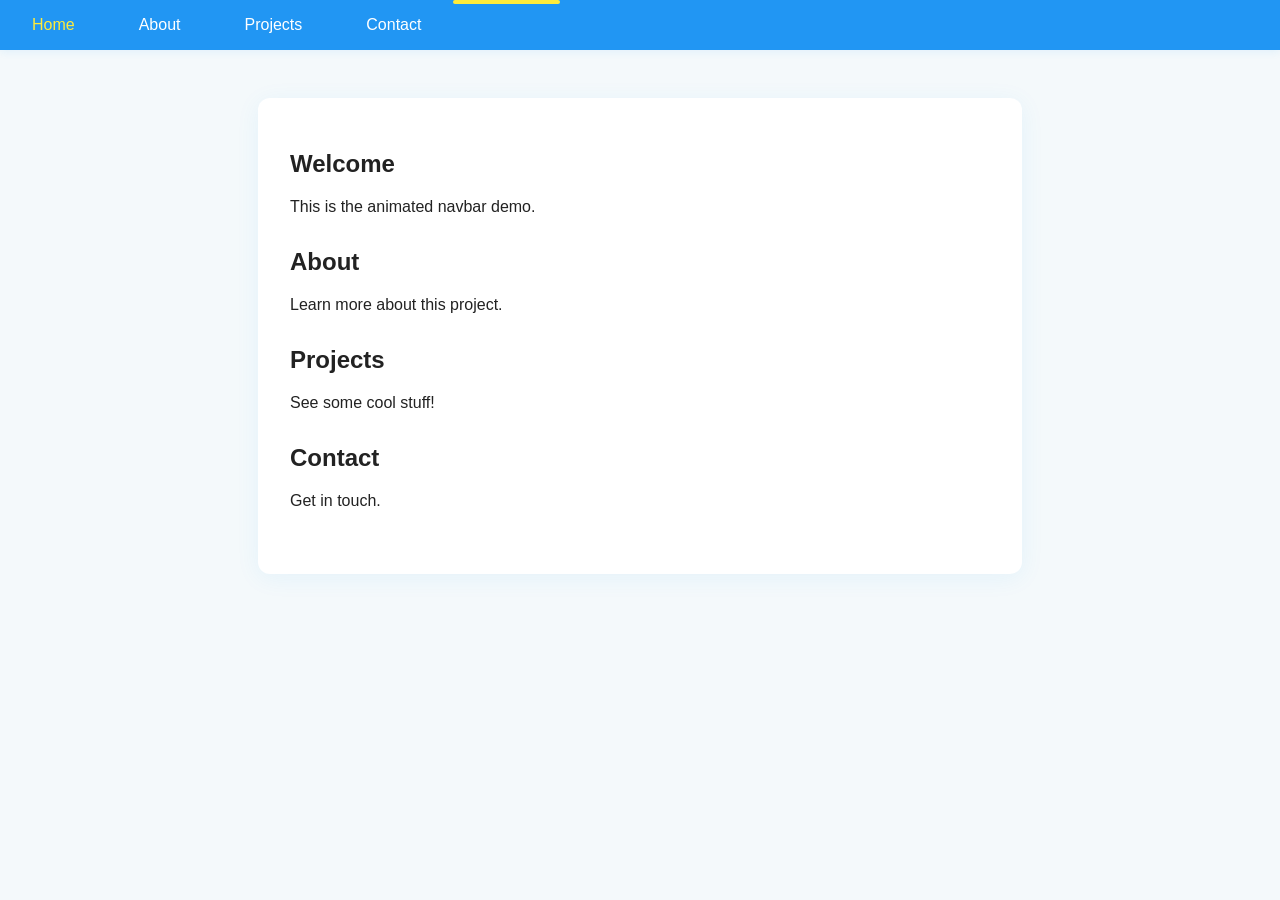
<file: animated-navbar/index.html>
<!DOCTYPE html>
<html lang="en">
<head>
  <meta charset="UTF-8" />
  <meta name="viewport" content="width=device-width,initial-scale=1.0" />
  <title>Animated Navbar Demo</title>
  <link rel="stylesheet" href="style.css" />
</head>
<body>
  <nav class="navbar">
    <ul>
      <li><a href="#home" class="nav-link active">Home</a></li>
      <li><a href="#about" class="nav-link">About</a></li>
      <li><a href="#projects" class="nav-link">Projects</a></li>
      <li><a href="#contact" class="nav-link">Contact</a></li>
      <li class="slider"></li>
    </ul>
  </nav>
  <main>
    <section id="home"><h1>Welcome</h1><p>This is the animated navbar demo.</p></section>
    <section id="about"><h1>About</h1><p>Learn more about this project.</p></section>
    <section id="projects"><h1>Projects</h1><p>See some cool stuff!</p></section>
    <section id="contact"><h1>Contact</h1><p>Get in touch.</p></section>
  </main>
  <script src="script.js"></script>
</body>
</html>
</file>
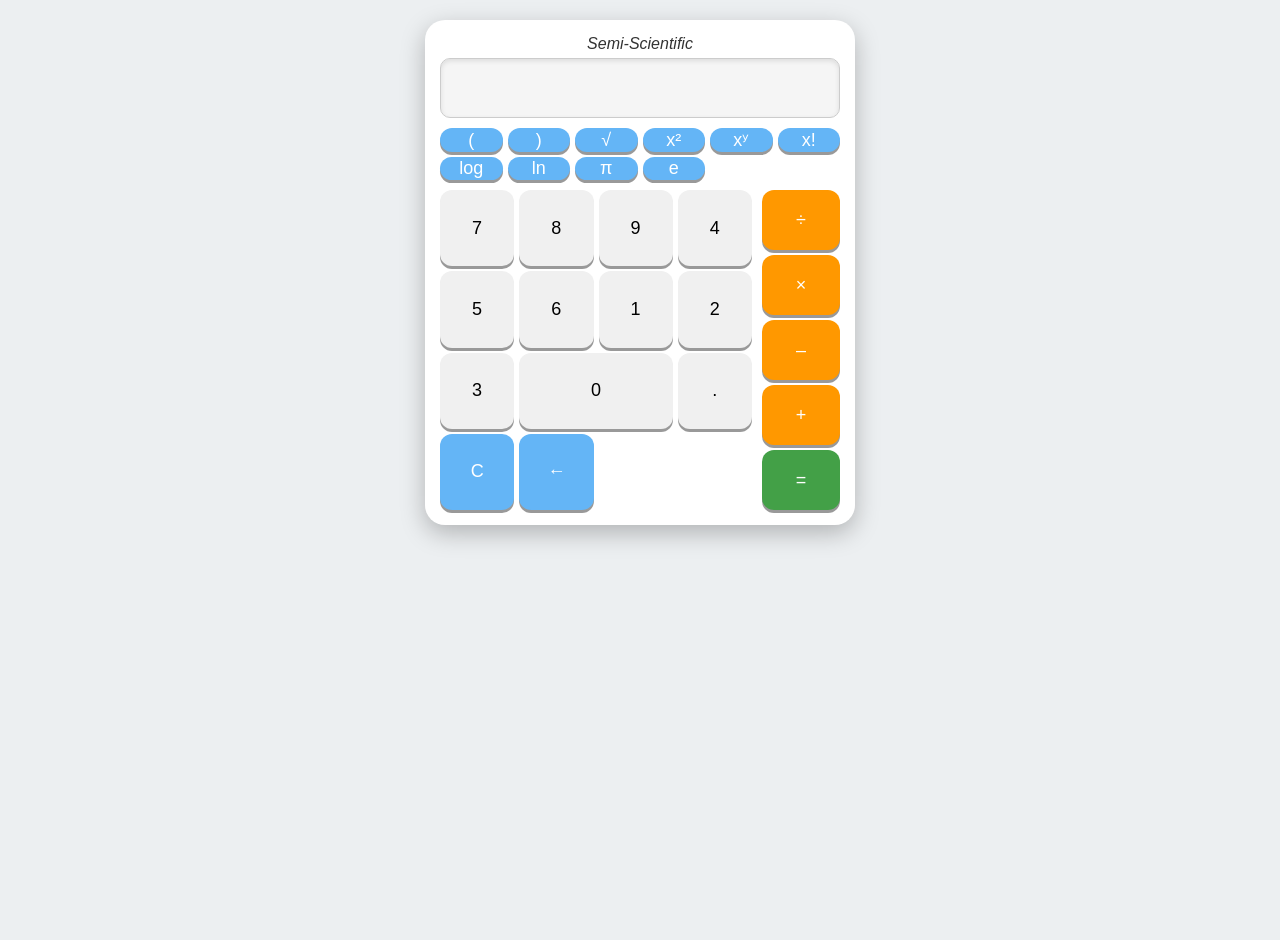
<file: js-calculator/index.html>
<!DOCTYPE html>
<html lang="en">
<head>
  <meta charset="UTF-8">
  <meta name="viewport" content="width=device-width, initial-scale=1.0">
  <title>Semi-Scientific Calculator</title>
  <link rel="stylesheet" href="style.css">
</head>
<body>
  <div class="calculator">
    <div class="top-label"><em>Semi-Scientific</em></div>

    <!-- Display -->
    <input type="text" id="display" class="display" disabled>

    <!-- Scientific buttons -->
    <div class="scientific-btns">
      <button class="func-btn" onclick="append('(')">(</button>
      <button class="func-btn" onclick="append(')')">)</button>
      <button class="func-btn" onclick="sqrt()">√</button>
      <button class="func-btn" onclick="power2()">x²</button>
      <button class="func-btn" onclick="powerY()">xʸ</button>
      <button class="func-btn" onclick="factorial()">x!</button>
      <button class="func-btn" onclick="log()">log</button>
      <button class="func-btn" onclick="ln()">ln</button>
      <button class="func-btn" onclick="append('Math.PI')">π</button>
      <button class="func-btn" onclick="append('Math.E')">e</button>
    </div>

    <!-- Main buttons + operators -->
    <div class="main-grid">
      <div class="numbers">
        <button class="num-btn" onclick="append('7')">7</button>
        <button class="num-btn" onclick="append('8')">8</button>
        <button class="num-btn" onclick="append('9')">9</button>
        <button class="num-btn" onclick="append('4')">4</button>
        <button class="num-btn" onclick="append('5')">5</button>
        <button class="num-btn" onclick="append('6')">6</button>
        <button class="num-btn" onclick="append('1')">1</button>
        <button class="num-btn" onclick="append('2')">2</button>
        <button class="num-btn" onclick="append('3')">3</button>
        <button class="num-btn zero" onclick="append('0')">0</button>
        <button class="num-btn" onclick="append('.')">.</button>
        <button class="func-btn" onclick="clearAll()">C</button>
        <button class="func-btn" onclick="backspace()">←</button>
      </div>

      <div class="operators">
        <button class="op-btn" onclick="append('/')">÷</button>
        <button class="op-btn" onclick="append('*')">×</button>
        <button class="op-btn" onclick="append('-')">–</button>
        <button class="op-btn" onclick="append('+')">+</button>
        <button class="equal" onclick="calculate()">=</button>
      </div>
    </div>
  </div>

  <script src="script.js"></script>
</body>
</html>
</file>
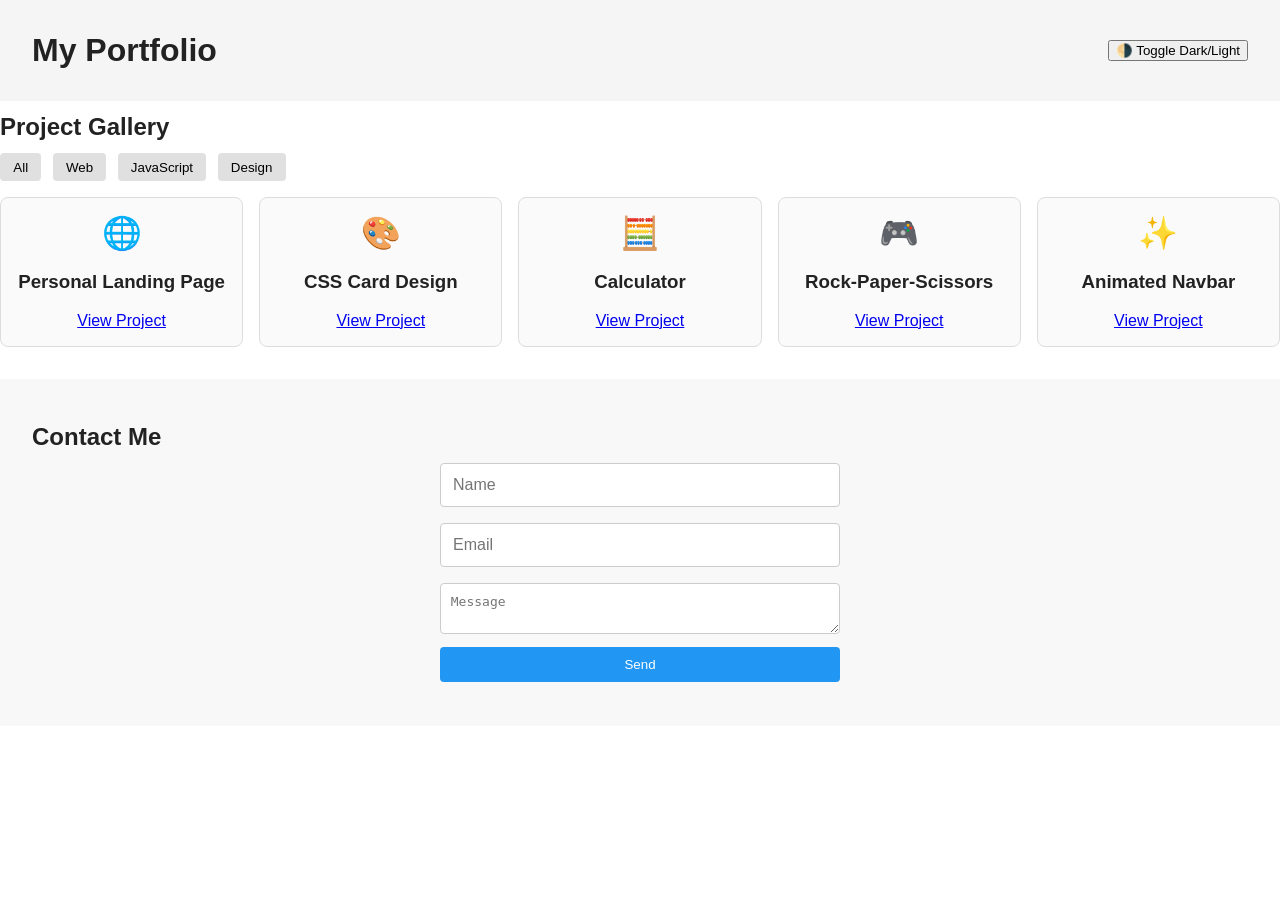
<file: Project Folder/index.html>
<!DOCTYPE html>
<html lang="en">
<head>
  <meta charset="UTF-8" />
  <meta name="viewport" content="width=device-width,initial-scale=1.0" />
  <title>Interactive Portfolio</title>
  <link rel="stylesheet" href="style.css" />
</head>
<body>
  <header>
    <h1>My Portfolio</h1>
    <button id="themeToggle">🌗 Toggle Dark/Light</button>
  </header>

  <section id="projects">
    <h2>Project Gallery</h2>
    <div class="filter-bar">
      <button class="filter-btn" data-filter="all">All</button>
      <button class="filter-btn" data-filter="web">Web</button>
      <button class="filter-btn" data-filter="js">JavaScript</button>
      <button class="filter-btn" data-filter="design">Design</button>
    </div>
    <div id="projectGallery">
      <!-- Web Projects -->
      <div class="project" data-category="web">
        <div class="thumb">🌐</div>
        <h3>Personal Landing Page</h3>
        <a href="https://github.com/yourusername/landing-page" target="_blank">View Project</a>
      </div>
      <div class="project" data-category="web">
        <div class="thumb">🎨</div>
        <h3>CSS Card Design</h3>
        <a href="https://github.com/ianno-iann/css-card" target="_blank">View Project</a>
      </div>
      <!-- JavaScript Projects -->
      <div class="project" data-category="js">
        <div class="thumb">🧮</div>
        <h3>Calculator</h3>
        <a href="https://github.com/ianno-iann/js-calculator" target="_blank">View Project</a>
      </div>
      <div class="project" data-category="js">
        <div class="thumb">🎮</div>
        <h3>Rock-Paper-Scissors</h3>
        <a href="https://github.com/ianno-iann/rps-game" target="_blank">View Project</a>
      </div>
      <!-- Design Project -->
      <div class="project" data-category="design">
        <div class="thumb">✨</div>
        <h3>Animated Navbar</h3>
        <a href="https://github.com/ianno-iann/animated-navbar" target="_blank">View Project</a>
      </div>
    </div>
  </section>

<section id="contact">
  <h2>Contact Me</h2>
  <form id="contactForm"
        action="https://formspree.io/f/xldwpydp"
        method="POST">
    <input type="text" name="name" placeholder="Name" required />
    <input type="email" name="email" placeholder="Email" required />
    <textarea name="message" placeholder="Message" required></textarea>
    <button type="submit">Send</button>
    <div id="formMsg"></div>
  </form>
</section>


  <script src="script.js"></script>
</body>
</html>
</file>
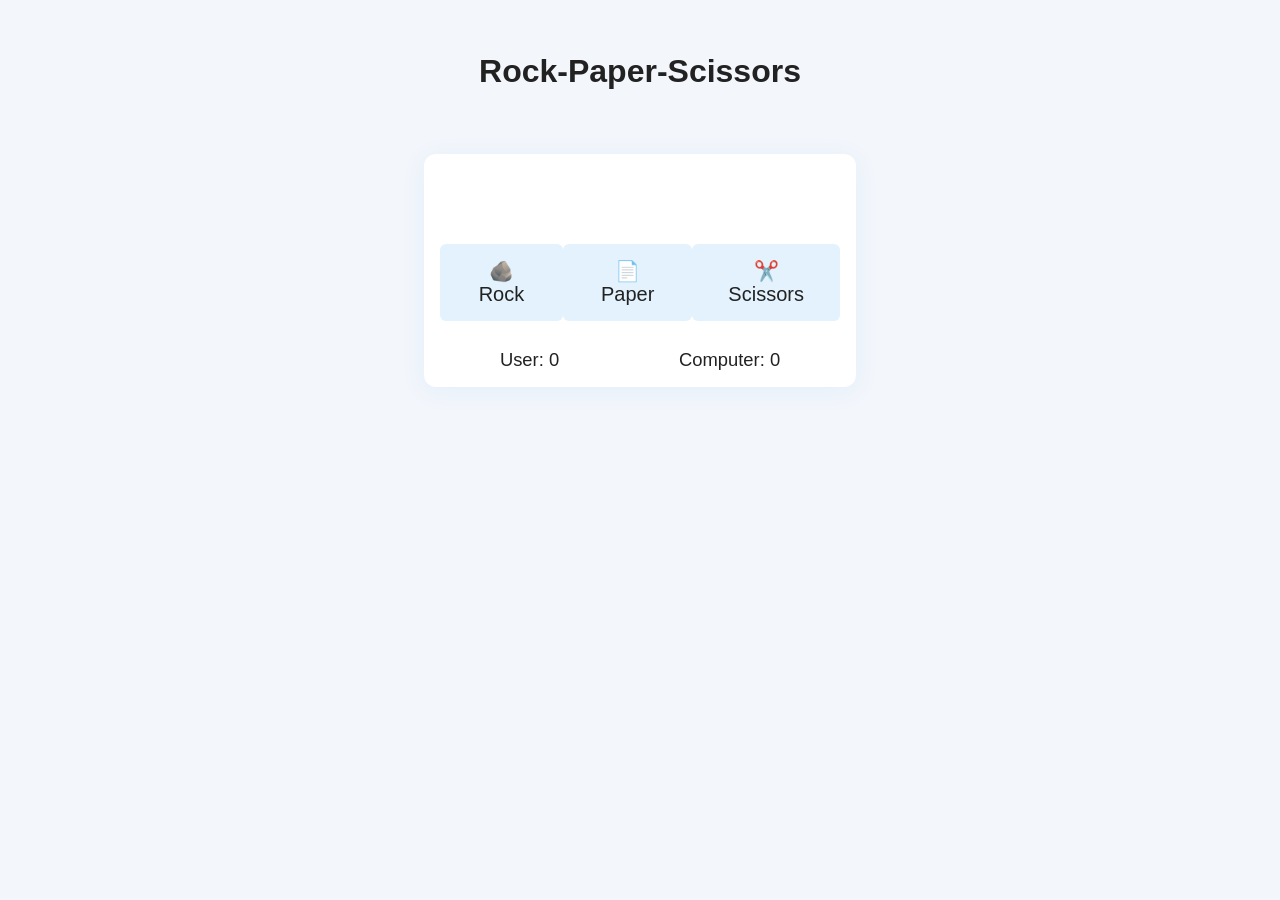
<file: rps-game/index.html>
<!DOCTYPE html>
<html lang="en">
<head>
  <meta charset="UTF-8" />
  <meta name="viewport" content="width=device-width,initial-scale=1.0" />
  <title>Rock-Paper-Scissors Game</title>
  <link rel="stylesheet" href="style.css" />
</head>
<body>
  <h1>Rock-Paper-Scissors</h1>
  <div class="game-container">
    <div id="result"></div>
    <div class="choices">
      <button class="choice" data-choice="rock">🪨 Rock</button>
      <button class="choice" data-choice="paper">📄 Paper</button>
      <button class="choice" data-choice="scissors">✂️ Scissors</button>
    </div>
    <div class="scoreboard">
      <div>User: <span id="userScore">0</span></div>
      <div>Computer: <span id="compScore">0</span></div>
    </div>
  </div>
  <script src="script.js"></script>
</body>
</html>
</file>
<file: animated-navbar/style.css>
body {
  font-family: 'Segoe UI', Arial, sans-serif;
  background: #f4f9fb;
  color: #222;
  margin: 0;
  padding: 0;
}

.navbar {
  background: #2196f3;
  box-shadow: 0 2px 8px rgba(33, 150, 243, 0.09);
  position: sticky;
  top: 0;
  z-index: 9;
}

.navbar ul {
  display: flex;
  list-style: none;
  margin: 0;
  padding: 0;
  position: relative;
}

.navbar li {
  position: relative;
}

.nav-link {
  display: block;
  padding: 1em 2em;
  color: #fff;
  text-decoration: none;
  font-weight: 500;
  position: relative;
  z-index: 2;
  transition: color 0.2s;
}

.nav-link.active,
.nav-link:hover {
  color: #ffeb3b;
}

.slider {
  position: absolute;
  bottom: 0;
  left: 0;
  width: 0;
  height: 4px;
  background: #ffeb3b;
  border-radius: 2px;
  transition: left 0.3s, width 0.3s;
  z-index: 1;
}

main {
  max-width: 700px;
  margin: 3em auto;
  padding: 2em;
  background: #fff;
  border-radius: 12px;
  box-shadow: 0 4px 24px rgba(33, 150, 243, 0.07);
}

section {
  margin-bottom: 2em;
}
</file>
<file: js-calculator/style.css>
body {
  font-family: 'Roboto', sans-serif;
  display: flex;
  justify-content: center;
  align-items: flex-start;
  min-height: 100vh;
  background: #eceff1;
  padding: 20px;
  margin: 0;
}

.calculator {
  background: #fff;
  padding: 15px;
  border-radius: 20px;
  box-shadow: 0 8px 25px rgba(0,0,0,0.25);
  width: 100%;
  max-width: 400px;
  display: flex;
  flex-direction: column;
}

.top-label {
  text-align: center;
  margin-bottom: 5px;
  font-style: italic;
  color: #333;
}

/* Display fits perfectly */
.display {
  width: 100%;
  height: 60px;
  font-size: 28px;
  text-align: right;
  padding: 0 10px;
  border-radius: 10px;
  border: 1px solid #ccc;
  background: #f5f5f5;
  box-shadow: inset 0 2px 5px rgba(0,0,0,0.1);
  box-sizing: border-box;
  margin-bottom: 10px;
}

/* Scientific buttons */
.scientific-btns {
  display: grid;
  grid-template-columns: repeat(auto-fill, minmax(60px, 1fr));
  gap: 5px;
  margin-bottom: 10px;
}

/* Main buttons grid */
.main-grid {
  display: grid;
  grid-template-columns: 4fr 1fr;
  gap: 10px;
}

.numbers {
  display: grid;
  grid-template-columns: repeat(auto-fill, minmax(60px, 1fr));
  gap: 5px;
}

.operators {
  display: grid;
  grid-template-rows: repeat(5, 60px);
  gap: 5px;
}

/* Button styling */
button {
  font-size: 18px;
  border: none;
  border-radius: 12px;
  cursor: pointer;
  transition: 0.1s;
  box-shadow: 0 3px #999;
}

button:active {
  transform: translateY(2px);
  box-shadow: 0 1px #666;
}

.num-btn { background: #f0f0f0; }
.num-btn.zero { grid-column: span 2; }

.op-btn { background: #ff9800; color: #fff; }
.func-btn { background: #64b5f6; color: #fff; }
.equal { background: #43a047; color: #fff; height: 100%; }

/* Responsive */
@media(max-width: 480px){
  .calculator { max-width: 100%; }
  .main-grid { grid-template-columns: 3fr 1fr; }
  .operators { grid-template-rows: repeat(5, 50px); }
  button { font-size: 16px; min-height: 50px; }
  .scientific-btns, .numbers { grid-template-columns: repeat(auto-fill, minmax(50px, 1fr)); }
  .display { height: 50px; font-size: 24px; }
}
</file>
<file: Project Folder/style.css>
body {
  font-family: Arial, sans-serif;
  margin: 0;
  background: #fff;
  color: #222;
  transition: background 0.3s, color 0.3s;
}

body.dark-mode {
  background: #222;
  color: #eee;
}

header {
  display: flex;
  justify-content: space-between;
  align-items: center;
  padding: 1em 2em;
  background: #f5f5f5;
}

body.dark-mode header {
  background: #333;
}

h1, h2 {
  margin: 0.5em 0;
}

.filter-bar {
  margin-bottom: 1em;
}

.filter-btn {
  margin-right: 0.5em;
  padding: 0.5em 1em;
  background: #e0e0e0;
  border: none;
  border-radius: 4px;
  cursor: pointer;
}

.filter-btn.active,
.filter-btn:hover {
  background: #2196f3;
  color: #fff;
}

#projectGallery {
  display: grid;
  grid-template-columns: repeat(auto-fit, minmax(220px, 1fr));
  gap: 1em;
}

.project {
  background: #fafafa;
  border: 1px solid #ddd;
  border-radius: 8px;
  padding: 1em;
  transition: box-shadow 0.2s;
  text-align: center;
}

.project:hover {
  box-shadow: 0 2px 8px rgba(0,0,0,0.08);
}

body.dark-mode .project {
  background: #333;
  border-color: #555;
}

.thumb {
  font-size: 2em;
  margin-bottom: 0.5em;
}

#contact {
  margin-top: 2em;
  padding: 2em;
  background: #f8f8f8;
}

body.dark-mode #contact {
  background: #292929;
}

#contactForm {
  display: flex;
  flex-direction: column;
  max-width: 400px;
  margin: auto;
}

#contactForm input,
#contactForm textarea {
  margin-bottom: 1em;
  padding: 0.75em;
  border: 1px solid #ccc;
  border-radius: 4px;
  font-size: 1em;
}

#contactForm input:focus,
#contactForm textarea:focus {
  outline: 2px solid #888;
}

#contactForm button {
  padding: 0.75em;
  border: none;
  background: #2196f3;
  color: #fff;
  border-radius: 4px;
  cursor: pointer;
}

#contactForm button:hover {
  background: #1976d2;
}

#formMsg {
  margin-top: 0.5em;
  font-weight: bold;
}
#formMsg {
  margin-top: 12px;
  font-size: 1rem;
  font-weight: 500;
}
</file>
<file: rps-game/style.css>
body {
  font-family: 'Segoe UI', Arial, sans-serif;
  background: #f3f6fb;
  color: #222;
  margin: 0;
  padding: 2em;
}

h1 {
  text-align: center;
  margin-bottom: 2em;
}

.game-container {
  max-width: 400px;
  margin: 0 auto;
  background: #fff;
  border-radius: 12px;
  box-shadow: 0 4px 24px rgba(33, 150, 243, 0.08);
  padding: 2em 1em 1em 1em;
  text-align: center;
}

.choices {
  display: flex;
  justify-content: space-around;
  margin: 1em 0;
}

.choice {
  font-size: 1.25em;
  padding: 0.75em 1.5em;
  border: none;
  border-radius: 6px;
  background: #e3f2fd;
  color: #222;
  cursor: pointer;
  transition: background 0.2s;
}

.choice:hover {
  background: #90caf9;
}

.scoreboard {
  display: flex;
  justify-content: space-around;
  margin-top: 1.5em;
  font-size: 1.15em;
}

#result {
  min-height: 2em;
  margin-bottom: 1em;
  font-weight: bold;
  font-size: 1.2em;
}
</file>
